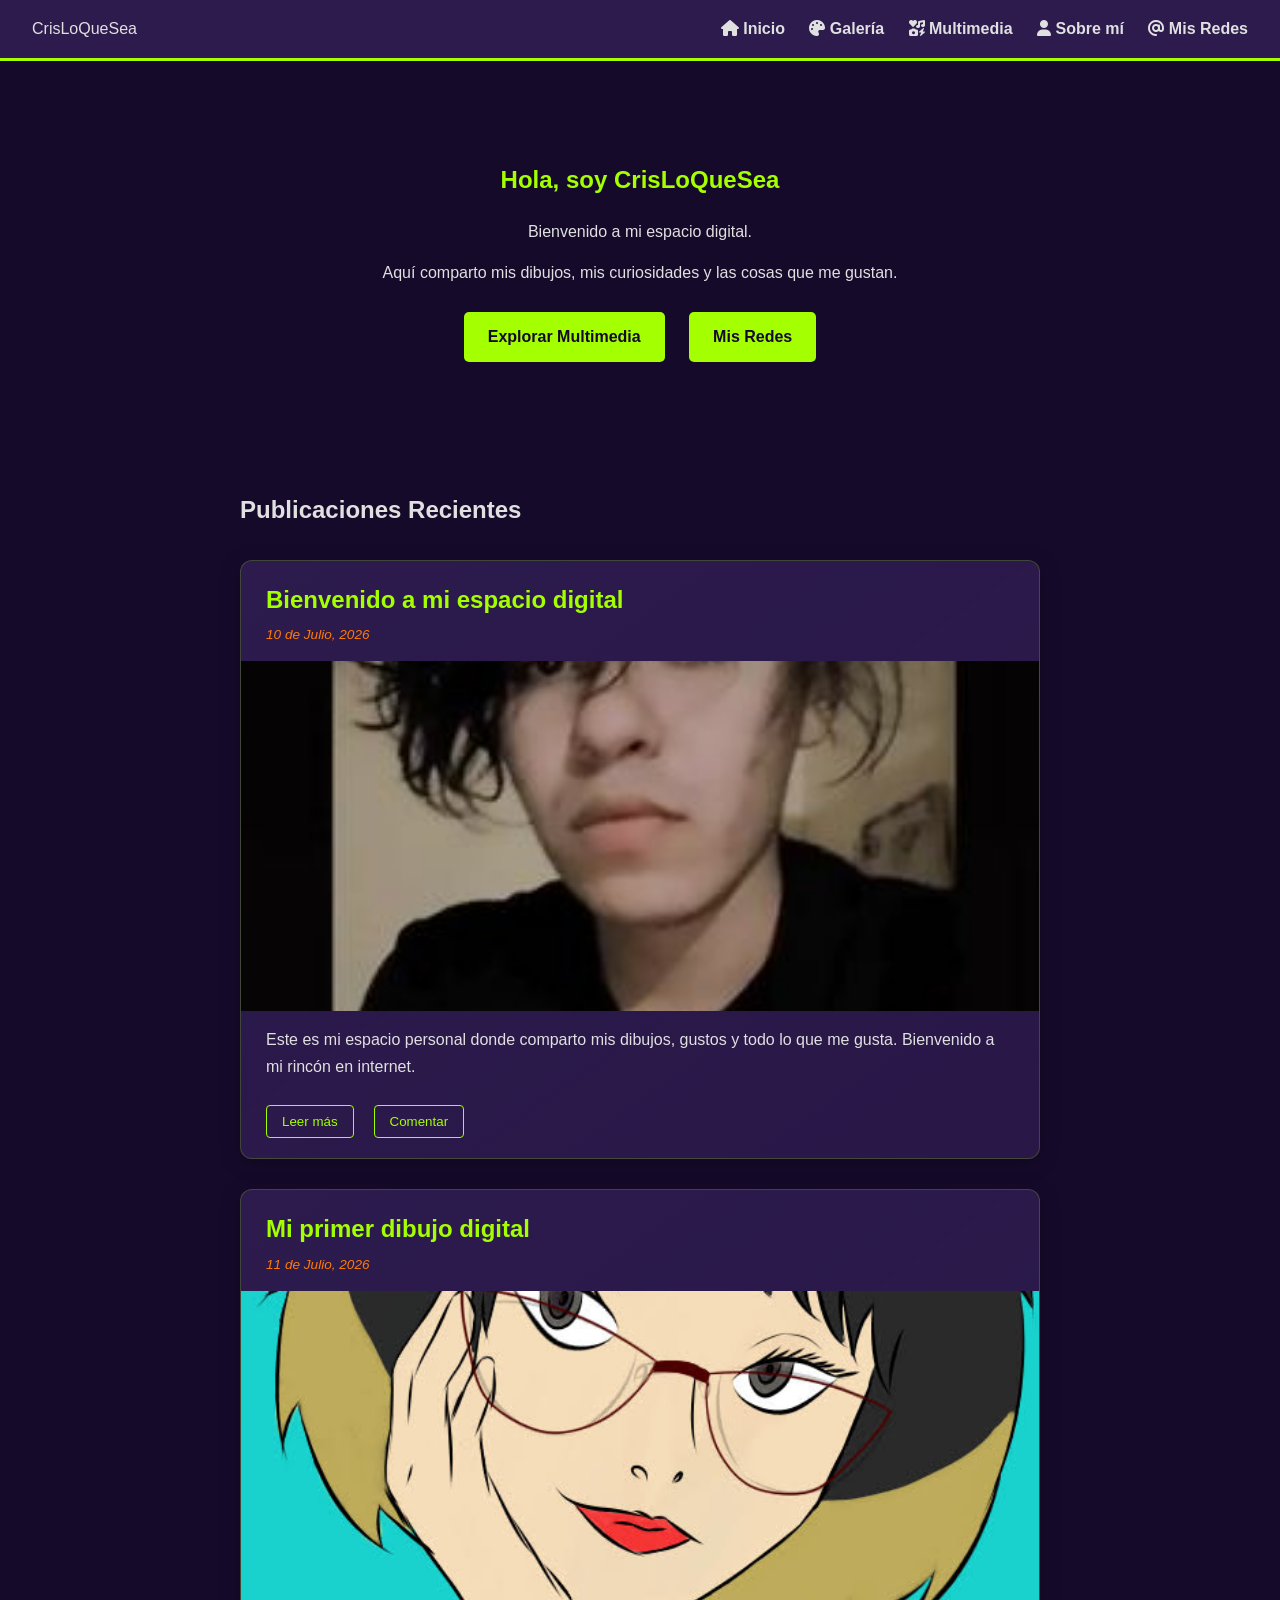
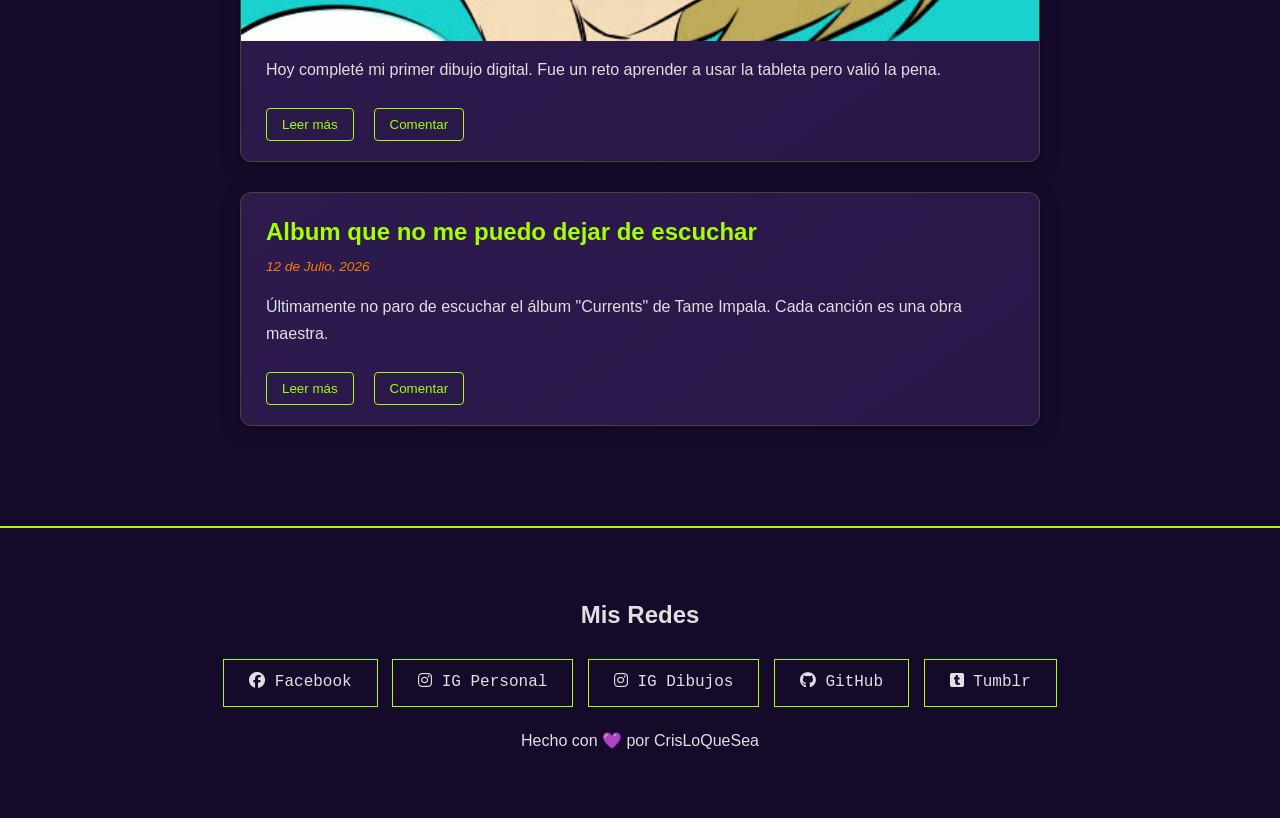
<file: index.html>
<!DOCTYPE html>
<html lang="es">
<head>
    <meta charset="UTF-8">
    <meta name="viewport" content="width=device-width, initial-scale=1.0">
    <title>Mi Espacio Digital | CrisLoQueSea</title>
    <link rel="stylesheet" href="css/estilos.css">
    <link rel="stylesheet" href="https://cdnjs.cloudflare.com/ajax/libs/font-awesome/6.4.0/css/all.min.css">
</head>
<body>

    <!-- Cabecera de navegación (Navbar): barra superior fija con enlaces a las secciones principales -->
    <header class="navbar">
        <div class="logo">CrisLoQueSea</div>
        <nav>
            <a href="index.html"><i class="fa-solid fa-house"></i> Inicio</a>

            <a href="biblioteca.html"><i class="fa-solid fa-palette"></i> Galería</a>

            <a href="multimedia.html"><i class="fa-solid fa-icons"></i> Multimedia</a>
            
            <a href="sobre-mi.html"><i class="fa-solid fa-user"></i> Sobre mí</a>
            
            <a href="#redes" class="btn-redes"><i class="fa-solid fa-at"></i> Mis Redes</a>
        </nav>
    </header>

    <!-- Contenido principal de la página -->
    <main>
        <!-- Sección de bienvenida (Hero Section) con llamada a la acción -->
        <section id="inicio" class="hero">
            <h1>Hola, soy CrisLoQueSea</h1>
            <p>Bienvenido a mi espacio digital.</p>
            <p>Aquí comparto mis dibujos, mis curiosidades y las cosas que me gustan.</p>
            <div class="hero-buttons">
                <a href="multimedia.html" class="btn-cta">Explorar Multimedia</a>
                <a href="#redes" class="btn-cta secondary">Mis Redes</a>
            </div>
        </section>

        <!-- Sección de publicaciones: muestra el feed de artículos recientes -->
        <section id="feed-reciente" class="contenedor-posts">
            <h2>Publicaciones Recientes</h2>
            
            <article class="post-card">
                <h2>Bienvenido a mi espacio digital</h2>
                <span class="fecha">10 de Julio, 2026</span>
                <img src="assets/img/imgCris.jpg" alt="Foto de perfil de CrisLoQueSea" class="post-img">
                <p class="resumen">Este es mi espacio personal donde comparto mis dibujos, gustos y todo lo que me gusta. Bienvenido a mi rincón en internet.</p>
                <div class="contenido-completo" style="display: none;">
                    <p>Este es mi espacio personal donde comparto mis dibujos, gustos y todo lo que me gusta. Bienvenido a mi rincón en internet.</p>
                    <p>Aquí encontrarás una colección de mis trabajos digitales, recomendaciones de series, películas, videojuegos y mucho más. Mi objetivo es crear un lugar donde pueda expresar mi creatividad y conectar con personas que compartan mis intereses.</p>
                    <p>Gracias por visitar mi blog. Espero que disfrutes del contenido tanto como yo disfruto creándolo.</p>
                </div>
                <div class="post-actions">
                    <button class="btn-read" data-post="0">Leer más</button>
                    <button class="btn-comments" data-post="0">Comentar</button>
                </div>
                <div class="comentarios-seccion" style="display: none;">
                    <h3>Deja tu comentario</h3>
                    <form class="form-comentario">
                        <input type="text" placeholder="Tu nombre" required>
                        <textarea placeholder="Escribe tu comentario..." rows="4" required></textarea>
                        <button type="submit" class="btn-enviar">Enviar comentario</button>
                    </form>
                </div>
            </article>

            <article class="post-card">
                <h2>Mi primer dibujo digital</h2>
                <span class="fecha">11 de Julio, 2026</span>
                <img src="assets/img/dibujo1.jpg" alt="Mi primer dibujo digital" class="post-img">
                <p class="resumen">Hoy completé mi primer dibujo digital. Fue un reto aprender a usar la tableta pero valió la pena.</p>
                <div class="contenido-completo" style="display: none;">
                    <p>Hoy completé mi primer dibujo digital. Fue un reto aprender a usar la tableta pero valió la pena.</p>
                    <p>Empecé a dibujar hace unas semanas y cada día aprendo algo nuevo. La curva de aprendizaje es pronunciada pero muy satisfactoria. Me inspiré en los estilos que veo en Tumblr y Pinterest.</p>
                    <p>Pronto subiré más dibujos a la galería. Si quieres ver el proceso, sígueme en Instagram @crisdibujitosfeos.</p>
                </div>
                <div class="post-actions">
                    <button class="btn-read" data-post="1">Leer más</button>
                    <button class="btn-comments" data-post="1">Comentar</button>
                </div>
                <div class="comentarios-seccion" style="display: none;">
                    <h3>Deja tu comentario</h3>
                    <form class="form-comentario">
                        <input type="text" placeholder="Tu nombre" required>
                        <textarea placeholder="Escribe tu comentario..." rows="4" required></textarea>
                        <button type="submit" class="btn-enviar">Enviar comentario</button>
                    </form>
                </div>
            </article>

            <article class="post-card">
                <h2>Album que no me puedo dejar de escuchar</h2>
                <span class="fecha">12 de Julio, 2026</span>
                <p class="resumen">Últimamente no paro de escuchar el álbum "Currents" de Tame Impala. Cada canción es una obra maestra.</p>
                <div class="contenido-completo" style="display: none;">
                    <p>Últimamente no paro de escuchar el álbum "Currents" de Tame Impala. Cada canción es una obra maestra.</p>
                    <p>Kevin Parker logró crear un sonido único que mezcla psicodelia, pop y synth. Canciones como "Let It Happen" y "The Less I Know the Better" son adictivas.</p>
                    <p>Si te gusta la música psicodélica y los sintetizadores, este álbum es obligatorio. Yo lo pongo mientras dibujo y se me hace el mejor combo.</p>
                </div>
                <div class="post-actions">
                    <button class="btn-read" data-post="2">Leer más</button>
                    <button class="btn-comments" data-post="2">Comentar</button>
                </div>
                <div class="comentarios-seccion" style="display: none;">
                    <h3>Deja tu comentario</h3>
                    <form class="form-comentario">
                        <input type="text" placeholder="Tu nombre" required>
                        <textarea placeholder="Escribe tu comentario..." rows="4" required></textarea>
                        <button type="submit" class="btn-enviar">Enviar comentario</button>
                    </form>
                </div>
            </article>
        </section>
    </main>

    <!-- Pie de página (Footer) con enlaces a redes sociales y créditos -->
    <footer id="redes">
        <div class="social-links">
            <h2>Mis Redes</h2>
            <div class="tech-card">
            <a href="https://www.facebook.com/MestMartin?locale=es_LA" target="_blank" rel="noopener"><i class="fa-brands fa-facebook"></i> Facebook</a>
            </div>
            <div class="tech-card">
            <a href="https://www.instagram.com/crisloquesea/" target="_blank" rel="noopener"><i class="fa-brands fa-instagram"></i> IG Personal</a>
            </div>
            <div class="tech-card">
            <a href="https://www.instagram.com/crisdibujitosfeos/" target="_blank" rel="noopener"><i class="fa-brands fa-instagram"></i> IG Dibujos</a>
            </div>
            <div class="tech-card">
            <a href="https://github.com/crisless26" target="_blank" rel="noopener"><i class="fa-brands fa-github"></i> GitHub</a>
            </div>
            <div class="tech-card">
            <a href="https://www.tumblr.com/crisloquesea?source=share" target="_blank" rel="noopener"><i class="fa-brands fa-square-tumblr"></i> Tumblr</a>
            </div>
        </div>
        <p>Hecho con 💜 por CrisLoQueSea</p>
    </footer>

    <!-- Enlace al archivo JavaScript principal con la lógica interactiva -->
    <script src="js/main.js"></script>
</body>
</html>
</file>
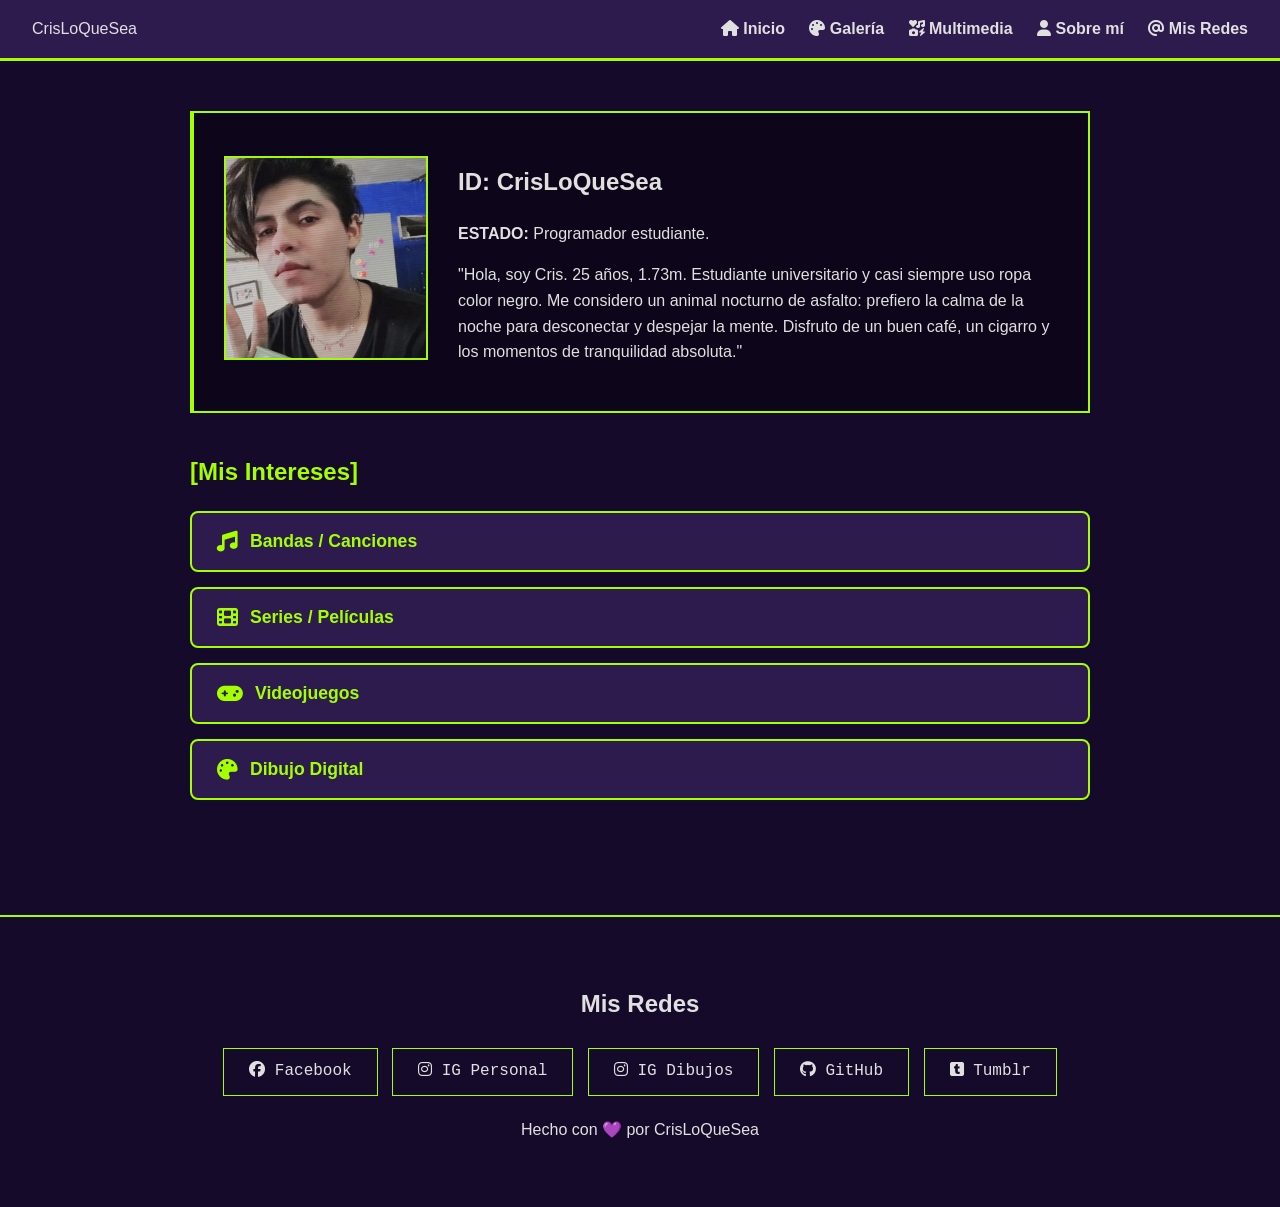
<file: sobre-mi.html>
<!DOCTYPE html>
<html lang="es">
<head>
    <meta charset="UTF-8">
    <meta name="viewport" content="width=device-width, initial-scale=1.0">
    <title>Mi Espacio Digital | CrisLoQueSea</title>
    <link rel="stylesheet" href="css/estilos.css">
    <link rel="stylesheet" href="https://cdnjs.cloudflare.com/ajax/libs/font-awesome/6.4.0/css/all.min.css">
</head>
<body>

    <!-- Cabecera de navegación (Navbar): barra superior fija con enlaces a las secciones principales -->
    <header class="navbar">
        <div class="logo">CrisLoQueSea</div>
        <nav>
            <a href="index.html"><i class="fa-solid fa-house"></i> Inicio</a>

            <a href="biblioteca.html"><i class="fa-solid fa-palette"></i> Galería</a>

            <a href="multimedia.html"><i class="fa-solid fa-icons"></i> Multimedia</a>
            
            <a href="sobre-mi.html"><i class="fa-solid fa-user"></i> Sobre mí</a>
            
            <a href="#redes" class="btn-redes"><i class="fa-solid fa-at"></i> Mis Redes</a>
        </nav>
    </header>

    <main class="contenedor-sobre-mi">
        <!-- Ficha de Piloto -->
        <section class="perfil-piloto">
            <div class="foto-perfil">
                <!-- Cambia 'tu-foto.jpg' por el nombre real de tu archivo -->
                <img src="assets/img/imgPerfil.jpg" alt="Foto de Perfil">
            </div>
            <div class="info-piloto">
                <h1>ID: CrisLoQueSea</h1>
                <p><strong>ESTADO:</strong> Programador estudiante.</p>
                <p>"Hola, soy Cris. 25 años, 1.73m. Estudiante universitario y casi siempre uso ropa color negro. Me considero un animal nocturno de asfalto: prefiero la calma de la noche para desconectar y despejar la mente. Disfruto de un buen café, un cigarro y los momentos de tranquilidad absoluta."</p>
            </div>
        </section>

        <!-- Mis Intereses -->
        <section class="intereses-section">
            <h2>[Mis Intereses]</h2>
            
            <div class="interes-card">
                <button class="btn-interes" data-interes="musica">
                    <i class="fa-solid fa-music"></i> Bandas / Canciones
                </button>
                <div class="interes-contenido" style="display: none;">
                    <p>Música que no me puedo dejar de escuchar:</p>
                    <ul>
                        <li><strong>Tame Impala</strong> - Currents, Lonerism</li>
                        <li><strong>Arctic Monkeys</strong> - AM, Tranquility Base Hotel</li>
                        <li><strong>The Strokes</strong> - Is This It</li>
                        <li><strong>Daft Punk</strong> - Random Access Memories</li>
                        <li><strong>Kendrick Lamar</strong> - To Pimp a Butterfly</li>
                    </ul>
                    <p>Me gusta todo lo que sea psicodelia, indie rock y algo de hip hop.</p>
                </div>
            </div>

            <div class="interes-card">
                <button class="btn-interes" data-interes="peliculas">
                    <i class="fa-solid fa-film"></i> Series / Películas
                </button>
                <div class="interes-contenido" style="display: none;">
                    <p>Series y películas que me marcaron:</p>
                    <ul>
                        <li><strong>Mr. Robot</strong> - La mejor serie sobre hackeo y salud mental</li>
                        <li><strong>Breaking Bad</strong> - Obra maestra absoluta</li>
                        <li><strong>Spirited Away</strong> - Miyazaki es un genio</li>
                        <li><strong>Spider-Man: Into the Spider-Verse</strong> - Visualmente increíble</li>
                        <li><strong>The Social Network</strong> - Fincher es genial</li>
                    </ul>
                    <p>Me gustan las series con tramas profundas y las películas con buen estilo visual.</p>
                </div>
            </div>

            <div class="interes-card">
                <button class="btn-interes" data-interes="videojuegos">
                    <i class="fa-solid fa-gamepad"></i> Videojuegos
                </button>
                <div class="interes-contenido" style="display: none;">
                    <p>Videojuegos que disfruto:</p>
                    <ul>
                        <li><strong>The Last of Us</strong> - Historia brutal</li>
                        <li><strong>Red Dead Redemption 2</strong> - El mundo abierto perfecto</li>
                        <li><strong>Hollow Knight</strong> - Metroidvania adictivo</li>
                        <li><strong>Celeste</strong> - Difícil pero satisfactorio</li>
                        <li><strong>Minecraft</strong> - Para relajarme y construir</li>
                    </ul>
                    <p>Me gustan los juegos con buena historia y los indie con gameplay sólido.</p>
                </div>
            </div>

            <div class="interes-card">
                <button class="btn-interes" data-interes="dibujo">
                    <i class="fa-solid fa-palette"></i> Dibujo Digital
                </button>
                <div class="interes-contenido" style="display: none;">
                    <p>Mi journey en el dibujo digital:</p>
                    <ul>
                        <li><strong>Herramienta:</strong> Krita (gratis y potente)</li>
                        <li><strong>Tableta:</strong> Wacom Intuos</li>
                        <li><strong>Estilo:</strong> Me gusta experimentar con colores neón</li>
                        <li><strong>Inspiración:</strong> Tumblr, Pinterest, Instagram</li>
                    </ul>
                    <p>Empecé hace poco pero cada día aprendo algo nuevo. La curva de aprendizaje es pronunciada pero muy satisfactoria.</p>
                </div>
            </div>
        </section>
    </main>

 <!-- Pie de página (Footer) con enlaces a redes sociales y créditos -->
    <footer id="redes">
        <div class="social-links">
            <h2>Mis Redes</h2>
            <div class="tech-card">
            <a href="https://www.facebook.com/MestMartin?locale=es_LA" target="_blank" rel="noopener"><i class="fa-brands fa-facebook"></i> Facebook</a>
            </div>
            <div class="tech-card">
            <a href="https://www.instagram.com/crisloquesea/" target="_blank" rel="noopener"><i class="fa-brands fa-instagram"></i> IG Personal</a>
            </div>
            <div class="tech-card">
            <a href="https://www.instagram.com/crisdibujitosfeos/" target="_blank" rel="noopener"><i class="fa-brands fa-instagram"></i> IG Dibujos</a>
            </div>
            <div class="tech-card">
            <a href="https://github.com/crisless26" target="_blank" rel="noopener"><i class="fa-brands fa-github"></i> GitHub</a>
            </div>
            <div class="tech-card">
            <a href="https://www.tumblr.com/crisloquesea?source=share" target="_blank" rel="noopener"><i class="fa-brands fa-square-tumblr"></i> Tumblr</a>
            </div>
        </div>
        <p>Hecho con 💜 por CrisLoQueSea</p>
    </footer>

    <!-- Enlace al archivo JavaScript principal con la lógica interactiva -->
    <script src="js/main.js"></script>
</body>
</html>
</file>
<file: css/estilos.css>
/* --- Variables de Diseño EVA-01 --- */
:root {
    --eva-morado: #2d1b4e;
    --eva-morado-oscuro: #160a2b;
    --eva-verde: #a4ff00;
    --eva-naranja: #ff7b00;
    --texto-blanco: #e0e0e0;
    --transicion: all 0.3s ease;
}

/* --- Base --- */
body {
    background-color: var(--eva-morado-oscuro);
    color: var(--texto-blanco);
    font-family: 'Segoe UI', sans-serif;
    margin: 0;
    line-height: 1.6;
}

.contenedor {
    max-width: 800px;
    margin: 0 auto;
    padding: 20px;
}

/* --- Navegación (Sticky) --- */
.navbar {
    background-color: var(--eva-morado);
    position: sticky;
    top: 0;
    padding: 1rem 2rem;
    display: flex;
    justify-content: space-between;
    align-items: center;
    border-bottom: 3px solid var(--eva-verde);
    z-index: 1000;
}

.navbar a {
    color: var(--texto-blanco);
    text-decoration: none;
    margin-left: 20px;
    font-weight: bold;
    transition: var(--transicion);
}

.navbar a:hover {
    color: var(--eva-verde);
}

/* --- Hero Section --- */
.hero {
    text-align: center;
    padding: 80px 20px;
}

.hero h1 {
    color: var(--eva-verde);
}

.btn-cta {
    background-color: var(--eva-verde);
    color: var(--eva-morado-oscuro);
    padding: 12px 24px;
    border-radius: 5px;
    text-decoration: none;
    font-weight: bold;
    margin: 10px;
    display: inline-block;
    transition: var(--transicion);
}

.btn-cta:hover {
    transform: scale(1.05);
    box-shadow: 0 0 15px var(--eva-verde);
}

/* --- Blog Post Cards --- */
.contenedor-posts {
    max-width: 800px;
    margin: 0 auto;
    padding: 20px;
}

.post-card {
    background: linear-gradient(145deg, var(--eva-morado), rgba(45, 27, 78, 0.8));
    margin: 30px 0;
    padding: 0;
    border-radius: 12px;
    border: 1px solid rgba(164, 255, 0, 0.2);
    overflow: hidden;
    transition: var(--transicion);
    box-shadow: 0 4px 20px rgba(0, 0, 0, 0.3);
}

.post-card:hover {
    transform: translateY(-5px);
    border-color: var(--eva-verde);
    box-shadow: 0 8px 30px rgba(164, 255, 0, 0.15);
}

.post-card h2 {
    padding: 20px 25px 5px;
    margin: 0;
    color: var(--eva-verde);
    font-size: 1.5rem;
}

.post-card .fecha {
    display: block;
    padding: 0 25px;
    color: var(--eva-naranja);
    font-size: 0.85rem;
    font-style: italic;
}

.post-img {
    width: 100%;
    height: 350px;
    object-fit: cover;
    display: block;
    border: none;
    margin: 15px 0 0;
    transition: transform 0.4s ease;
}

.post-card:hover .post-img {
    transform: scale(1.02);
}

.post-card p {
    padding: 15px 25px 25px;
    margin: 0;
    color: var(--texto-blanco);
    line-height: 1.7;
    font-size: 1rem;
}

.post-actions {
    padding: 0 25px 20px;
    display: flex;
    gap: 10px;
}

.btn-read, .btn-comments {
    background: transparent;
    border: 1px solid var(--eva-verde);
    color: var(--eva-verde);
    padding: 8px 15px;
    cursor: pointer;
    margin-right: 10px;
    border-radius: 4px;
    transition: var(--transicion);
}

.btn-read:hover, .btn-comments:hover {
    background: var(--eva-verde);
    color: var(--eva-morado-oscuro);
}

.next-post {
    display: block;
    margin-top: 15px;
    color: var(--eva-naranja);
    text-decoration: none;
}

/* --- Sección de Comentarios --- */
.comentarios-seccion {
    padding: 20px 25px;
    border-top: 1px solid rgba(164, 255, 0, 0.2);
}

.comentarios-seccion h3 {
    color: var(--eva-verde);
    margin: 0 0 15px;
    font-size: 1.1rem;
}

.form-comentario {
    display: flex;
    flex-direction: column;
    gap: 12px;
}

.form-comentario input,
.form-comentario textarea {
    background: rgba(255, 255, 255, 0.05);
    border: 1px solid rgba(164, 255, 0, 0.3);
    border-radius: 6px;
    padding: 12px;
    color: var(--texto-blanco);
    font-family: inherit;
    font-size: 0.95rem;
    transition: var(--transicion);
}

.form-comentario input:focus,
.form-comentario textarea:focus {
    outline: none;
    border-color: var(--eva-verde);
    box-shadow: 0 0 10px rgba(164, 255, 0, 0.2);
}

.form-comentario textarea {
    resize: vertical;
    min-height: 80px;
}

.btn-enviar {
    background: var(--eva-verde);
    color: var(--eva-morado-oscuro);
    border: none;
    border-radius: 6px;
    padding: 12px 20px;
    font-weight: bold;
    cursor: pointer;
    transition: var(--transicion);
    align-self: flex-start;
}

.btn-enviar:hover {
    transform: scale(1.03);
    box-shadow: 0 0 15px rgba(164, 255, 0, 0.4);
}

.comentario-item {
    background: rgba(255, 255, 255, 0.05);
    border-left: 3px solid var(--eva-naranja);
    padding: 12px 15px;
    margin-top: 12px;
    border-radius: 0 6px 6px 0;
}

.comentario-item strong {
    color: var(--eva-naranja);
    font-size: 0.9rem;
}

.comentario-item p {
    margin: 5px 0 0;
    padding: 0;
    font-size: 0.9rem;
    color: var(--texto-blanco);
}

.contenido-completo {
    padding: 0 25px;
}

.resumen {
    padding: 0 25px 10px;
}

/* --- Footer --- */
footer {
    text-align: center;
    padding: 3rem;
    background-color: var(--eva-morado-oscuro);
    border-top: 2px solid var(--eva-verde);
    margin-top: 50px;
}

.social-links a {
    color: var(--texto-blanco);
    margin: 0 10px;
    text-decoration: none;
}

/* --- Estilos de la Página Multimedia --- */
.multimedia-header {
    text-align: center;
    padding: 40px 20px;
}

.multimedia-header h1 {
    color: var(--eva-verde);
}

.filtros-multimedia {
    display: flex;
    justify-content: center;
    margin-bottom: 30px;
}

.filtros-multimedia .grid-tech {
    display: flex;
    gap: 10px;
    flex-wrap: wrap;
    justify-content: center;
}

.filtros-multimedia .tech-card.active {
    background: var(--eva-verde);
    color: var(--eva-morado-oscuro);
}

/* Grid de contenido multimedia */
.grid-multimedia {
    display: grid;
    grid-template-columns: repeat(auto-fill, minmax(280px, 1fr));
    gap: 20px;
    padding: 20px 0;
}

/* Tarjetas multimedia base */
.media-card {
    background: var(--eva-morado);
    border: 1px solid rgba(164, 255, 0, 0.2);
    border-radius: 10px;
    overflow: hidden;
    transition: var(--transicion);
}

.media-card:hover {
    border-color: var(--eva-verde);
    box-shadow: 0 0 25px rgba(164, 255, 0, 0.15);
    transform: translateY(-3px);
}

.media-header {
    display: flex;
    align-items: center;
    gap: 10px;
    padding: 15px 20px;
    background: rgba(0, 0, 0, 0.2);
    border-bottom: 1px solid rgba(164, 255, 0, 0.1);
}

.media-header i {
    color: var(--eva-verde);
    font-size: 1.2rem;
}

.media-tipo {
    color: var(--eva-naranja);
    font-family: 'Courier New', monospace;
    font-size: 0.85rem;
    font-weight: bold;
    text-transform: uppercase;
    letter-spacing: 1px;
}

.media-contenido {
    padding: 20px;
}

.media-contenido p {
    color: var(--texto-blanco);
    margin: 0;
    line-height: 1.6;
}

.media-descripcion {
    margin-top: 15px !important;
    font-style: italic;
    opacity: 0.8;
    font-size: 0.9rem;
}

.media-footer {
    padding: 12px 20px;
    border-top: 1px solid rgba(164, 255, 0, 0.1);
}

.media-fecha {
    color: var(--eva-naranja);
    font-size: 0.8rem;
    font-style: italic;
}

/* Tarjeta de foto */
.media-foto .media-img {
    width: 100%;
    height: 200px;
    object-fit: cover;
    border-radius: 6px;
    border: 2px solid var(--eva-naranja);
}

/* Tarjeta de video placeholder */
.media-video-placeholder {
    background: rgba(0, 0, 0, 0.3);
    border: 2px solid var(--eva-naranja);
    border-radius: 6px;
    padding: 40px 20px;
    text-align: center;
}

.media-video-placeholder i {
    font-size: 3rem;
    color: var(--eva-verde);
    margin-bottom: 10px;
}

.media-video-placeholder p {
    color: var(--texto-blanco);
    margin: 0;
}

/* Tarjeta de audio */
.media-audio-player {
    background: rgba(0, 0, 0, 0.3);
    border: 2px solid var(--eva-naranja);
    border-radius: 6px;
    padding: 25px 20px;
    text-align: center;
}

.media-audio-player i {
    font-size: 2.5rem;
    color: var(--eva-verde);
    margin-bottom: 10px;
}

.media-audio-player p {
    color: var(--texto-blanco);
    margin: 0;
    font-size: 0.95rem;
}

/* Botón ver más */
.btn-ver-mas {
    background: transparent;
    border: 1px solid var(--eva-verde);
    color: var(--eva-verde);
    padding: 6px 14px;
    border-radius: 4px;
    cursor: pointer;
    font-size: 0.85rem;
    transition: var(--transicion);
    margin-left: auto;
}

.btn-ver-mas:hover {
    background: var(--eva-verde);
    color: var(--eva-morado-oscuro);
}

.media-footer {
    display: flex;
    align-items: center;
    justify-content: space-between;
}

/* Filtros */
.filtro-btn {
    cursor: pointer;
    border: 1px solid var(--eva-verde);
    background: transparent;
    color: var(--eva-verde);
    font-family: 'Courier New', monospace;
}

.filtro-btn:hover {
    background: var(--eva-verde);
    color: var(--eva-morado-oscuro);
}

.filtro-btn.active {
    background: var(--eva-verde);
    color: var(--eva-morado-oscuro);
}

/* Tarjetas ocultas por filtro */
.media-card.oculto {
    display: none;
}

/* --- Modal Multimedia --- */
.modal-media {
    display: none;
    position: fixed;
    z-index: 3000;
    top: 0;
    left: 0;
    width: 100%;
    height: 100%;
    background: rgba(22, 10, 43, 0.98);
    backdrop-filter: blur(8px);
    justify-content: center;
    align-items: center;
    padding: 20px;
}

.modal-media.active {
    display: flex;
}

.modal-media-content {
    background: var(--eva-morado);
    border: 2px solid var(--eva-verde);
    border-radius: 12px;
    max-width: 700px;
    width: 100%;
    max-height: 85vh;
    overflow-y: auto;
    position: relative;
    animation: zoomIn 0.3s ease;
}

.cerrar-media {
    position: absolute;
    top: 15px;
    right: 20px;
    color: var(--eva-verde);
    font-size: 35px;
    font-weight: bold;
    cursor: pointer;
    transition: var(--transicion);
    z-index: 3001;
}

.cerrar-media:hover {
    color: var(--eva-naranja);
    text-shadow: 0 0 10px var(--eva-naranja);
}

.modal-media-body {
    padding: 30px;
}

.modal-media-tipo {
    display: flex;
    align-items: center;
    gap: 10px;
    margin-bottom: 20px;
    padding-bottom: 15px;
    border-bottom: 1px solid rgba(164, 255, 0, 0.2);
}

.modal-media-tipo i {
    color: var(--eva-verde);
    font-size: 1.5rem;
}

.modal-media-tipo span {
    color: var(--eva-naranja);
    font-family: 'Courier New', monospace;
    font-weight: bold;
    text-transform: uppercase;
    letter-spacing: 1px;
}

.modal-media-imagen img {
    width: 100%;
    border-radius: 8px;
    border: 2px solid var(--eva-naranja);
    margin-bottom: 20px;
}

.modal-media-descripcion {
    color: var(--texto-blanco);
    line-height: 1.8;
    font-size: 1rem;
    margin: 20px 0;
}

.modal-media-texto p {
    color: var(--texto-blanco);
    font-size: 1.2rem;
    font-style: italic;
    line-height: 1.8;
    padding: 20px;
    background: rgba(0, 0, 0, 0.2);
    border-left: 4px solid var(--eva-verde);
    border-radius: 0 8px 8px 0;
}

.modal-media-footer {
    margin-top: 20px;
    padding-top: 15px;
    border-top: 1px solid rgba(164, 255, 0, 0.2);
}

/* --- Estilos de la Biblioteca de Dibujos --- */

.biblioteca-header {
    text-align: center;
    padding: 2rem;
    color: var(--texto-blanco);
}

.galeria-grid {
    display: grid;
    grid-template-columns: repeat(auto-fill, minmax(250px, 1fr));
    gap: 20px;
    padding: 20px;
    max-width: 1200px;
    margin: 0 auto;
}

/* Tarjetas de la galería */
.dibujo-card {
    position: relative;
    overflow: hidden;
    border-radius: 8px;
    border: 2px solid transparent;
    transition: var(--transicion);
    cursor: pointer;
}

.dibujo-card:hover {
    border-color: var(--eva-verde);
    box-shadow: 0 0 20px rgba(164, 255, 0, 0.2);
}

.dibujo-card img {
    width: 100%;
    height: 300px;
    object-fit: cover;
    display: block;
    border: none;
    transition: transform 0.4s ease;
}

.dibujo-card:hover img {
    transform: scale(1.08);
}

/* Overlay con número del dibujo */
.dibujo-info {
    position: absolute;
    bottom: 0;
    left: 0;
    right: 0;
    background: linear-gradient(transparent, rgba(22, 10, 43, 0.9));
    padding: 20px 15px 12px;
    opacity: 0;
    transition: opacity 0.3s ease;
}

.dibujo-card:hover .dibujo-info {
    opacity: 1;
}

.dibujo-info span {
    color: var(--eva-verde);
    font-family: 'Courier New', monospace;
    font-size: 1.5rem;
    font-weight: bold;
    text-shadow: 0 0 10px rgba(164, 255, 0, 0.5);
}

/* --- Galería Modal (Visualización en Zoom) --- */

.modal {
    display: none;
    position: fixed; 
    z-index: 2000;
    top: 0;
    left: 0;
    width: 100%; 
    height: 100%;
    background-color: rgba(22, 10, 43, 0.98);
    -webkit-backdrop-filter: blur(8px);
    backdrop-filter: blur(8px);
    justify-content: center;
    align-items: center;
    opacity: 0;
    transition: opacity 0.3s ease;
}

.modal.active {
    display: flex;
    opacity: 1;
}

.modal-content {
    max-width: 80%;
    max-height: 80vh;
    border: 3px solid var(--eva-verde);
    box-shadow: 0 0 40px rgba(164, 255, 0, 0.25);
    border-radius: 8px;
    animation: zoomIn 0.3s ease;
}

@keyframes zoomIn {
    from { transform: scale(0.8); opacity: 0; }
    to { transform: scale(1); opacity: 1; }
}

.cerrar {
    position: absolute;
    top: -15px;
    right: 15px;
    color: var(--eva-verde);
    font-size: 50px;
    font-weight: bold;
    cursor: pointer;
    transition: var(--transicion);
    z-index: 2001;
}

.cerrar:hover {
    color: var(--eva-naranja);
    text-shadow: 0 0 10px var(--eva-naranja);
}

.prev, .next {
    cursor: pointer;
    position: absolute;
    top: 50%;
    padding: 20px;
    margin-top: -50px;
    color: var(--eva-verde);
    font-weight: bold;
    font-size: 40px;
    transition: var(--transicion);
    -webkit-user-select: none;
    user-select: none;
    z-index: 2001;
}

.next { right: 25px; }
.prev { left: 25px; }

.prev:hover, .next:hover {
    color: var(--eva-verde);
    text-shadow: 0 0 10px var(--eva-verde), 0 0 20px var(--eva-verde);
    transform: scale(1.1);
}

.btn-descargar {
    position: absolute;
    top: 5px;
    left: 20px;
    color: var(--eva-verde);
    font-size: 38px;
    cursor: pointer;
    transition: var(--transicion);
    z-index: 2001;
    text-decoration: none;
    -webkit-user-select: none;
    user-select: none;
}

.btn-descargar:hover {
    color: var(--eva-naranja);
    text-shadow: 0 0 10px var(--eva-naranja);
    transform: scale(1.1);
}

/* Contador de imágenes en el modal */
.contador-modal {
    position: absolute;
    bottom: 25px;
    left: 50%;
    transform: translateX(-50%);
    background: rgba(45, 27, 78, 0.8);
    border: 1px solid var(--eva-verde);
    border-radius: 20px;
    padding: 8px 20px;
    color: var(--eva-verde);
    font-family: 'Courier New', monospace;
    font-size: 0.95rem;
    letter-spacing: 2px;
    z-index: 2001;
}

.perfil-piloto {
    display: flex;
    gap: 30px;
    align-items: center;
    background: rgba(0, 0, 0, 0.4);
    padding: 30px;
    border: 2px solid var(--eva-verde);
    border-left: 4px solid var(--eva-verde); /* Color verde NERV / EVA-01 */
}

.foto-perfil img {
    max-width: 200px;
    border: 2px solid #a5f80b;
}

.grid-tech {
    display: flex;
    gap: 10px;
    margin-top: 20px;
}

.tech-card {
    border: 1px solid var(--eva-verde);
    padding: 10px 15px;
    margin: 5px;
    display: inline-block;
    color: var(--eva-verde);
    font-family: 'Courier New', monospace; /* Estilo terminal */
}

/* Efecto hover tipo "sistema activo" */
.tech-card:hover {
    background: var(--eva-verde);
    color: black;
    cursor: pointer;
}

.contenedor-sobre-mi {
    padding: 50px 20px;
    max-width: 900px;
    margin: 0 auto;
}

/* --- Sección de Intereses (Sobre Mí) --- */
.intereses-section {
    margin-top: 40px;
}

.intereses-section h2 {
    color: var(--eva-verde);
    margin-bottom: 20px;
}

.interes-card {
    margin-bottom: 15px;
}

.btn-interes {
    width: 100%;
    background: var(--eva-morado);
    border: 2px solid var(--eva-verde);
    border-radius: 8px;
    padding: 18px 25px;
    color: var(--eva-verde);
    font-size: 1.1rem;
    font-weight: bold;
    cursor: pointer;
    text-align: left;
    display: flex;
    align-items: center;
    gap: 12px;
    transition: var(--transicion);
}

.btn-interes:hover {
    background: var(--eva-verde);
    color: var(--eva-morado-oscuro);
    box-shadow: 0 0 20px rgba(164, 255, 0, 0.3);
}

.btn-interes i {
    font-size: 1.3rem;
}

.interes-contenido {
    background: rgba(45, 27, 78, 0.6);
    border: 1px solid rgba(164, 255, 0, 0.2);
    border-top: none;
    border-radius: 0 0 8px 8px;
    padding: 20px 25px;
    animation: slideDown 0.3s ease;
}

@keyframes slideDown {
    from { opacity: 0; transform: translateY(-10px); }
    to { opacity: 1; transform: translateY(0); }
}

.interes-contenido p {
    color: var(--texto-blanco);
    margin: 0 0 15px;
}

.interes-contenido ul {
    list-style: none;
    padding: 0;
    margin: 0 0 15px;
}

.interes-contenido li {
    padding: 8px 0;
    border-bottom: 1px solid rgba(164, 255, 0, 0.1);
    color: var(--texto-blanco);
}

.interes-contenido li:last-child {
    border-bottom: none;
}

.interes-contenido li strong {
    color: var(--eva-naranja);
}

.interes-contenido li::before {
    content: "▸ ";
    color: var(--eva-verde);
}
</file>
